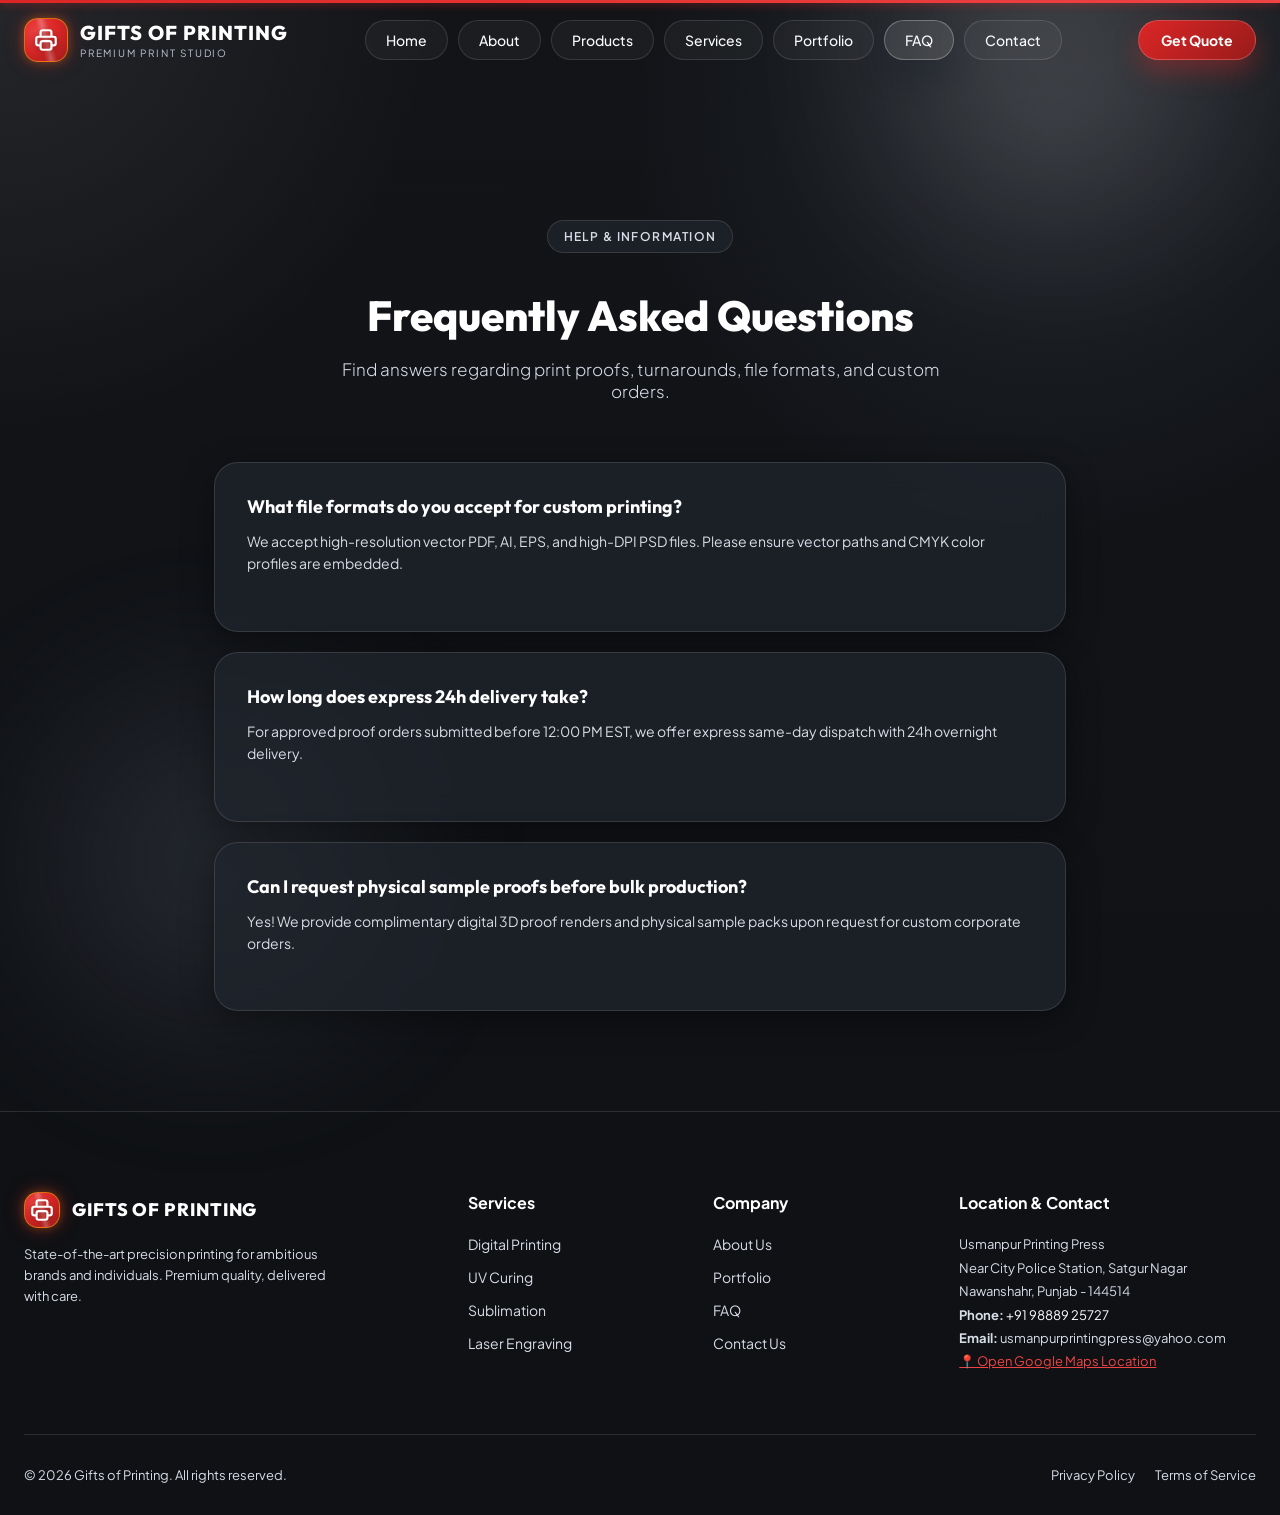
<file: faq.html>
<!DOCTYPE html>
<html lang="en">
<head>
  <meta charset="UTF-8">
  <meta name="viewport" content="width=device-width, initial-scale=1.0">
  <title>FAQ | Gifts of Printing</title>
  <link rel="stylesheet" href="css/style.css">
  <script src="js/main.js" defer></script>
</head>
<body>
  <header class="navbar">
    <div class="container nav-container">
      <a href="index.html" class="brand-link">
        <div class="logo-badge">
          <svg xmlns="http://www.w3.org/2000/svg" fill="none" viewBox="0 0 24 24" stroke="currentColor">
            <path stroke-linecap="round" stroke-linejoin="round" stroke-width="2" d="M17 17h2a2 2 0 002-2v-4a2 2 0 00-2-2H5a2 2 0 00-2 2v4a2 2 0 002 2h2m2 4h6a2 2 0 002-2v-4a2 2 0 00-2-2H9a2 2 0 00-2 2v4a2 2 0 002 2zm8-12V5a2 2 0 00-2-2H9a2 2 0 00-2 2v4h10z" />
          </svg>
        </div>
        <div>
          <div class="logo-title">GIFTS OF PRINTING</div>
          <div class="brand-tagline">PREMIUM PRINT STUDIO</div>
        </div>
      </a>

      <ul class="nav-links">
        <li><a href="index.html" class="nav-pill">Home</a></li>
        <li><a href="about.html" class="nav-pill">About</a></li>
        <li><a href="products.html" class="nav-pill">Products</a></li>
        <li><a href="services.html" class="nav-pill">Services</a></li>
        <li><a href="portfolio.html" class="nav-pill">Portfolio</a></li>
        <li><a href="faq.html" class="nav-pill active">FAQ</a></li>
        <li><a href="contact.html" class="nav-pill">Contact</a></li>
      </ul>

      <a href="contact.html" class="home-circle">Get Quote</a>
    </div>
  </header>

  <main class="site-main" style="padding-top: 120px;">
    <section class="section">
      <div class="container" style="max-width: 900px;">
        <div class="section-header">
          <span class="badge-tag">Help & Information</span>
          <h2 class="section-title">Frequently Asked Questions</h2>
          <p class="section-desc">Find answers regarding print proofs, turnarounds, file formats, and custom orders.</p>
        </div>

        <div style="display: flex; flex-direction: column; gap: 20px;">
          <div class="glass-card card-padding">
            <h3 class="card-title" style="font-size: 18px;">What file formats do you accept for custom printing?</h3>
            <p class="card-text">We accept high-resolution vector PDF, AI, EPS, and high-DPI PSD files. Please ensure vector paths and CMYK color profiles are embedded.</p>
          </div>

          <div class="glass-card card-padding">
            <h3 class="card-title" style="font-size: 18px;">How long does express 24h delivery take?</h3>
            <p class="card-text">For approved proof orders submitted before 12:00 PM EST, we offer express same-day dispatch with 24h overnight delivery.</p>
          </div>

          <div class="glass-card card-padding">
            <h3 class="card-title" style="font-size: 18px;">Can I request physical sample proofs before bulk production?</h3>
            <p class="card-text">Yes! We provide complimentary digital 3D proof renders and physical sample packs upon request for custom corporate orders.</p>
          </div>
        </div>
      </div>
    </section>
  </main>

  <footer class="site-footer">
    <div class="container">
      <div class="footer-grid">
        <div>
          <a href="index.html" class="brand-link" style="margin-bottom: 16px;">
            <div class="logo-badge" style="width: 36px; height: 36px;">
              <svg xmlns="http://www.w3.org/2000/svg" width="18" height="18" fill="none" viewBox="0 0 24 24" stroke="currentColor">
                <path stroke-linecap="round" stroke-linejoin="round" stroke-width="2" d="M17 17h2a2 2 0 002-2v-4a2 2 0 00-2-2H5a2 2 0 00-2 2v4a2 2 0 002 2h2m2 4h6a2 2 0 002-2v-4a2 2 0 00-2-2H9a2 2 0 00-2 2v4a2 2 0 002 2zm8-12V5a2 2 0 00-2-2H9a2 2 0 00-2 2v4h10z" />
              </svg>
            </div>
            <div>
              <div class="logo-title" style="font-size: 18px;">GIFTS OF PRINTING</div>
            </div>
          </a>
          <p style="font-size: 13px; color: var(--muted); line-height: 1.6; max-width: 320px;">
            State-of-the-art precision printing for ambitious brands and individuals. Premium quality, delivered with care.
          </p>
        </div>

        <div>
          <h4 class="footer-title">Services</h4>
          <ul class="footer-links">
            <li><a href="services.html">Digital Printing</a></li>
            <li><a href="services.html">UV Curing</a></li>
            <li><a href="services.html">Sublimation</a></li>
            <li><a href="services.html">Laser Engraving</a></li>
          </ul>
        </div>

        <div>
          <h4 class="footer-title">Company</h4>
          <ul class="footer-links">
            <li><a href="about.html">About Us</a></li>
            <li><a href="portfolio.html">Portfolio</a></li>
            <li><a href="faq.html">FAQ</a></li>
            <li><a href="contact.html">Contact Us</a></li>
          </ul>
        </div>

        <div>
          <h4 class="footer-title">Location & Contact</h4>
          <p style="font-size: 13px; color: var(--muted); line-height: 1.8;">
            Usmanpur Printing Press<br>
            Near City Police Station, Satgur Nagar<br>
            Nawanshahr, Punjab - 144514<br>
            <strong>Phone:</strong> <a href="tel:+919888925727" style="color: #FFF; text-decoration: none;">+91 98889 25727</a><br>
            <strong>Email:</strong> <a href="mailto:usmanpurprintingpress@yahoo.com" style="color: var(--muted); text-decoration: none;">usmanpurprintingpress@yahoo.com</a><br>
            <a href="https://maps.app.goo.gl/6B38q6cMZZoEvhLDA" target="_blank" rel="noopener" style="color: #EF4444; text-decoration: underline;">📍 Open Google Maps Location</a>
          </p>
        </div>
      </div>

      <div class="footer-bottom">
        <div>&copy; 2026 Gifts of Printing. All rights reserved.</div>
        <div style="display: flex; gap: 20px;">
          <a href="#" style="color: var(--muted); text-decoration: none;">Privacy Policy</a>
          <a href="#" style="color: var(--muted); text-decoration: none;">Terms of Service</a>
        </div>
      </div>
    </div>
  </footer>
</body>
</html>
</file>
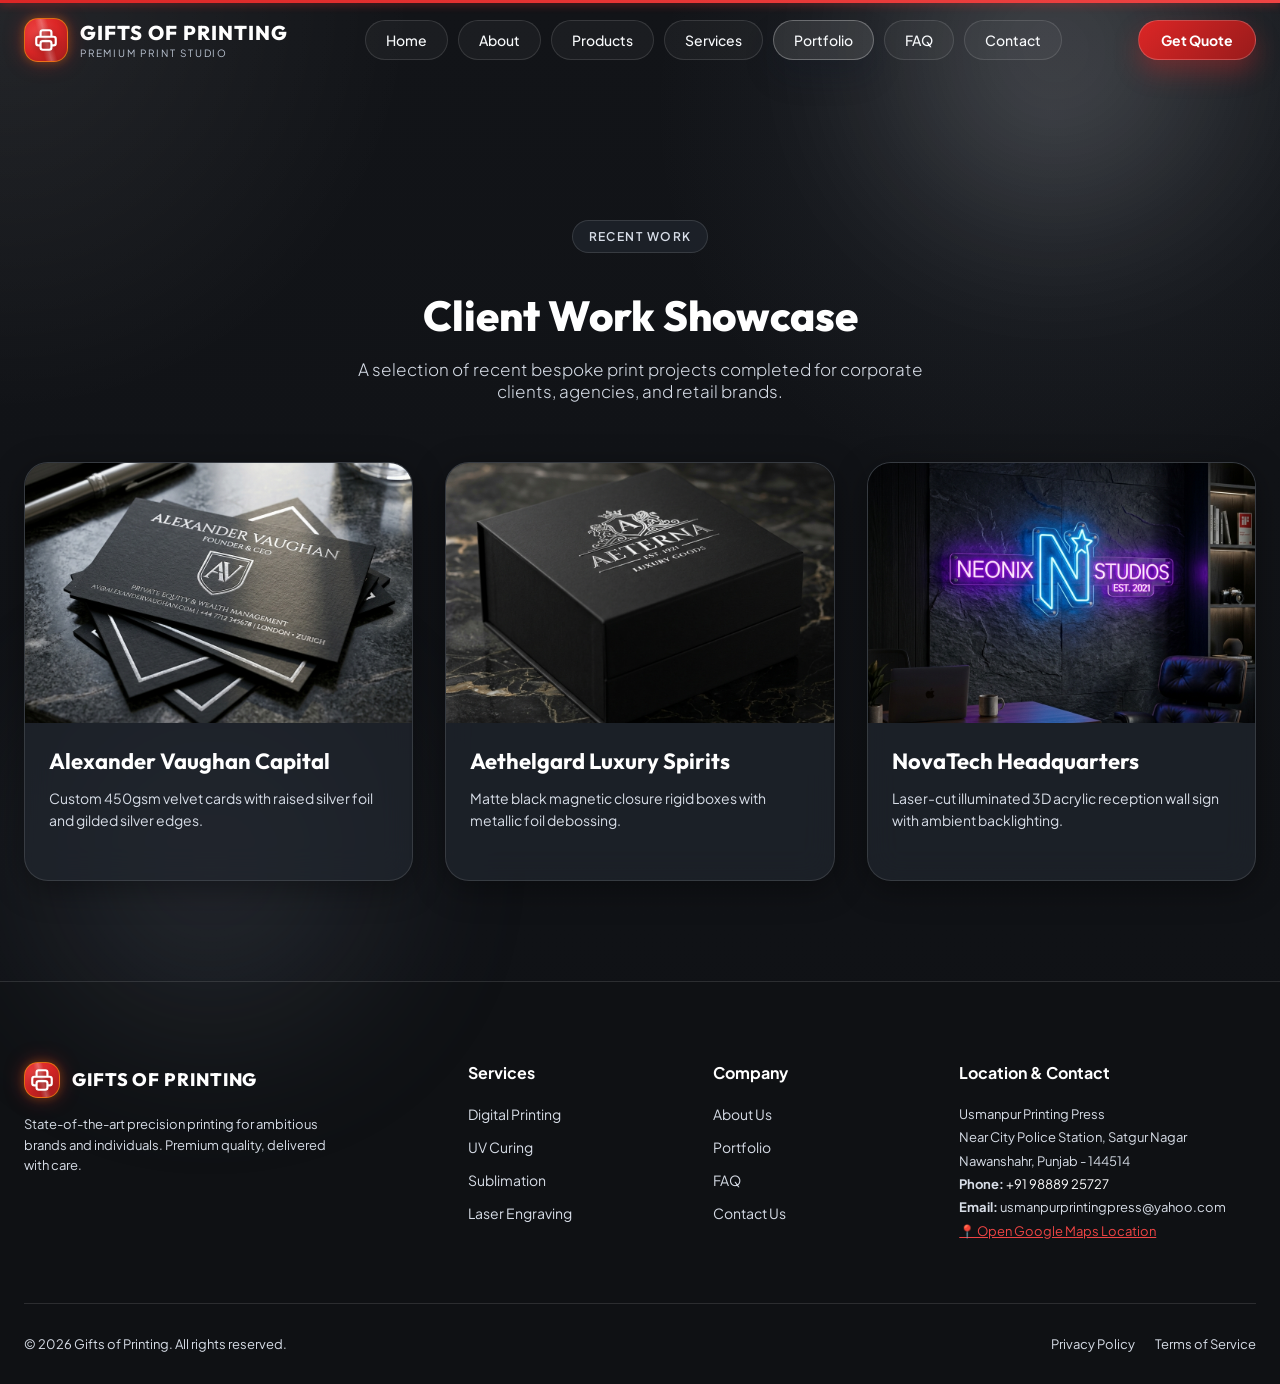
<file: portfolio.html>
<!DOCTYPE html>
<html lang="en">
<head>
  <meta charset="UTF-8">
  <meta name="viewport" content="width=device-width, initial-scale=1.0">
  <title>Portfolio | Gifts of Printing</title>
  <link rel="stylesheet" href="css/style.css">
  <script src="js/main.js" defer></script>
</head>
<body>
  <header class="navbar">
    <div class="container nav-container">
      <a href="index.html" class="brand-link">
        <div class="logo-badge">
          <svg xmlns="http://www.w3.org/2000/svg" fill="none" viewBox="0 0 24 24" stroke="currentColor">
            <path stroke-linecap="round" stroke-linejoin="round" stroke-width="2" d="M17 17h2a2 2 0 002-2v-4a2 2 0 00-2-2H5a2 2 0 00-2 2v4a2 2 0 002 2h2m2 4h6a2 2 0 002-2v-4a2 2 0 00-2-2H9a2 2 0 00-2 2v4a2 2 0 002 2zm8-12V5a2 2 0 00-2-2H9a2 2 0 00-2 2v4h10z" />
          </svg>
        </div>
        <div>
          <div class="logo-title">GIFTS OF PRINTING</div>
          <div class="brand-tagline">PREMIUM PRINT STUDIO</div>
        </div>
      </a>

      <ul class="nav-links">
        <li><a href="index.html" class="nav-pill">Home</a></li>
        <li><a href="about.html" class="nav-pill">About</a></li>
        <li><a href="products.html" class="nav-pill">Products</a></li>
        <li><a href="services.html" class="nav-pill">Services</a></li>
        <li><a href="portfolio.html" class="nav-pill active">Portfolio</a></li>
        <li><a href="faq.html" class="nav-pill">FAQ</a></li>
        <li><a href="contact.html" class="nav-pill">Contact</a></li>
      </ul>

      <a href="contact.html" class="home-circle">Get Quote</a>
    </div>
  </header>

  <main class="site-main" style="padding-top: 120px;">
    <section class="section">
      <div class="container">
        <div class="section-header">
          <span class="badge-tag">Recent Work</span>
          <h2 class="section-title">Client Work Showcase</h2>
          <p class="section-desc">A selection of recent bespoke print projects completed for corporate clients, agencies, and retail brands.</p>
        </div>

        <div class="cards-grid">
          <div class="glass-card product-card">
            <div class="product-img-frame">
              <img src="images/hero_showcase.png" alt="Luxury Business Cards">
            </div>
            <div class="product-body">
              <h3 class="card-title">Alexander Vaughan Capital</h3>
              <p class="card-text">Custom 450gsm velvet cards with raised silver foil and gilded silver edges.</p>
            </div>
          </div>

          <div class="glass-card product-card">
            <div class="product-img-frame">
              <img src="images/packaging_box.png" alt="Magnetic Gift Box">
            </div>
            <div class="product-body">
              <h3 class="card-title">Aethelgard Luxury Spirits</h3>
              <p class="card-text">Matte black magnetic closure rigid boxes with metallic foil debossing.</p>
            </div>
          </div>

          <div class="glass-card product-card">
            <div class="product-img-frame">
              <img src="images/acrylic_neon.png" alt="Acrylic Signage">
            </div>
            <div class="product-body">
              <h3 class="card-title">NovaTech Headquarters</h3>
              <p class="card-text">Laser-cut illuminated 3D acrylic reception wall sign with ambient backlighting.</p>
            </div>
          </div>
        </div>
      </div>
    </section>
  </main>

  <footer class="site-footer">
    <div class="container">
      <div class="footer-grid">
        <div>
          <a href="index.html" class="brand-link" style="margin-bottom: 16px;">
            <div class="logo-badge" style="width: 36px; height: 36px;">
              <svg xmlns="http://www.w3.org/2000/svg" width="18" height="18" fill="none" viewBox="0 0 24 24" stroke="currentColor">
                <path stroke-linecap="round" stroke-linejoin="round" stroke-width="2" d="M17 17h2a2 2 0 002-2v-4a2 2 0 00-2-2H5a2 2 0 00-2 2v4a2 2 0 002 2h2m2 4h6a2 2 0 002-2v-4a2 2 0 00-2-2H9a2 2 0 00-2 2v4a2 2 0 002 2zm8-12V5a2 2 0 00-2-2H9a2 2 0 00-2 2v4h10z" />
              </svg>
            </div>
            <div>
              <div class="logo-title" style="font-size: 18px;">GIFTS OF PRINTING</div>
            </div>
          </a>
          <p style="font-size: 13px; color: var(--muted); line-height: 1.6; max-width: 320px;">
            State-of-the-art precision printing for ambitious brands and individuals. Premium quality, delivered with care.
          </p>
        </div>

        <div>
          <h4 class="footer-title">Services</h4>
          <ul class="footer-links">
            <li><a href="services.html">Digital Printing</a></li>
            <li><a href="services.html">UV Curing</a></li>
            <li><a href="services.html">Sublimation</a></li>
            <li><a href="services.html">Laser Engraving</a></li>
          </ul>
        </div>

        <div>
          <h4 class="footer-title">Company</h4>
          <ul class="footer-links">
            <li><a href="about.html">About Us</a></li>
            <li><a href="portfolio.html">Portfolio</a></li>
            <li><a href="faq.html">FAQ</a></li>
            <li><a href="contact.html">Contact Us</a></li>
          </ul>
        </div>

        <div>
          <h4 class="footer-title">Location & Contact</h4>
          <p style="font-size: 13px; color: var(--muted); line-height: 1.8;">
            Usmanpur Printing Press<br>
            Near City Police Station, Satgur Nagar<br>
            Nawanshahr, Punjab - 144514<br>
            <strong>Phone:</strong> <a href="tel:+919888925727" style="color: #FFF; text-decoration: none;">+91 98889 25727</a><br>
            <strong>Email:</strong> <a href="mailto:usmanpurprintingpress@yahoo.com" style="color: var(--muted); text-decoration: none;">usmanpurprintingpress@yahoo.com</a><br>
            <a href="https://maps.app.goo.gl/6B38q6cMZZoEvhLDA" target="_blank" rel="noopener" style="color: #EF4444; text-decoration: underline;">📍 Open Google Maps Location</a>
          </p>
        </div>
      </div>

      <div class="footer-bottom">
        <div>&copy; 2026 Gifts of Printing. All rights reserved.</div>
        <div style="display: flex; gap: 20px;">
          <a href="#" style="color: var(--muted); text-decoration: none;">Privacy Policy</a>
          <a href="#" style="color: var(--muted); text-decoration: none;">Terms of Service</a>
        </div>
      </div>
    </div>
  </footer>
</body>
</html>
</file>
<file: css/style.css>
@import url('https://fonts.googleapis.com/css2?family=Plus+Jakarta+Sans:wght@300;400;500;600;700;800&family=Outfit:wght@400;500;600;700;800&display=swap');

:root {
  --bg: #121418;
  --bg-soft: #1A1D24;
  --card: rgba(33, 38, 47, 0.72);
  --card-strong: rgba(24, 28, 35, 0.84);
  --border: rgba(255, 255, 255, 0.12);
  --text: #F8FAFC;
  --muted: #D7DDE7;
  --accent: #E2E8F0;
  --accent-strong: #98A2B3;
  --home-red: #DC2626;
  --home-red-strong: #991B1B;
  --font-sans: 'Plus Jakarta Sans', 'Segoe UI', Arial, sans-serif;
  --font-display: 'Outfit', sans-serif;
}

* {
  margin: 0;
  padding: 0;
  box-sizing: border-box;
}

html {
  scroll-behavior: smooth;
}

body {
  min-height: 100vh;
  background: 
    radial-gradient(circle at top left, rgba(255, 255, 255, 0.08), transparent 22%),
    radial-gradient(circle at 82% 8%, rgba(148, 163, 184, 0.12), transparent 24%),
    linear-gradient(180deg, #121418 0%, #0F1115 100%);
  color: var(--text);
  font-family: var(--font-sans);
  -webkit-font-smoothing: antialiased;
  -moz-osx-font-smoothing: grayscale;
  overflow-x: hidden;
  position: relative;
}

/* Motion Top Scroll Progress Bar */
.scroll-progress-bar {
  position: fixed;
  top: 0;
  left: 0;
  right: 0;
  height: 3px;
  background: linear-gradient(90deg, #DC2626, #EF4444);
  transform-origin: 0%;
  z-index: 100;
  box-shadow: 0 0 10px rgba(220, 38, 38, 0.8);
}

/* Motion Universal Fade-in Class */
.motion-fade {
  opacity: 0;
  transform: translateY(24px);
  will-change: opacity, transform;
}

body::before,
body::after {
  content: "";
  position: fixed;
  width: 320px;
  height: 320px;
  border-radius: 999px;
  filter: blur(95px);
  opacity: 0.16;
  pointer-events: none;
  z-index: 0;
}

body::before {
  top: -110px;
  right: 5%;
  background: #FFFFFF;
}

body::after {
  bottom: -120px;
  left: 4%;
  background: #94A3B8;
}

/* Grid Pattern Overlay */
.grid-pattern {
  background-image: 
    linear-gradient(rgba(255, 255, 255, 0.03) 1px, transparent 1px),
    linear-gradient(90deg, rgba(255, 255, 255, 0.03) 1px, transparent 1px);
  background-size: 40px 40px;
}

/* Container */
.container {
  max-width: 1280px;
  margin: 0 auto;
  padding: 0 24px;
  position: relative;
  z-index: 10;
}

/* Navbar */
.navbar {
  position: fixed;
  top: 0;
  left: 0;
  right: 0;
  z-index: 50;
  transition: all 0.4s ease;
  background: transparent;
}

.navbar.scrolled {
  background: rgba(18, 20, 24, 0.88);
  backdrop-filter: blur(18px);
  -webkit-backdrop-filter: blur(18px);
  border-bottom: 1px solid var(--border);
}

.nav-container {
  display: flex;
  align-items: center;
  justify-content: space-between;
  height: 80px;
}

.brand-link {
  display: flex;
  align-items: center;
  gap: 12px;
  text-decoration: none;
  color: var(--text);
}

.logo-badge {
  width: 44px;
  height: 44px;
  border-radius: 14px;
  background: radial-gradient(circle at 30% 30%, #EF4444 0%, #DC2626 50%, #991B1B 100%);
  display: flex;
  align-items: center;
  justify-content: center;
  box-shadow: 0 0 20px rgba(220, 38, 38, 0.4), 0 0 10px rgba(245, 158, 11, 0.3);
  border: 1.5px solid rgba(245, 158, 11, 0.6);
  position: relative;
  overflow: hidden;
  transition: transform 0.3s cubic-bezier(0.34, 1.56, 0.64, 1);
}

.logo-badge::before {
  content: '';
  position: absolute;
  top: -50%;
  left: -50%;
  width: 200%;
  height: 200%;
  background: linear-gradient(45deg, transparent 45%, rgba(255, 255, 255, 0.25) 50%, transparent 55%);
  transform: rotate(30deg);
  animation: shine 4s infinite;
}

@keyframes shine {
  0% { transform: translateX(-100%) rotate(30deg); }
  20%, 100% { transform: translateX(100%) rotate(30deg); }
}

.logo-badge svg {
  width: 26px;
  height: 26px;
  color: #FFFFFF;
  filter: drop-shadow(0 2px 4px rgba(0,0,0,0.5));
}

.logo-title {
  font-family: var(--font-display);
  font-size: 20px;
  font-weight: 800;
  letter-spacing: 0.05em;
  color: #FFFFFF;
  line-height: 1.1;
}

.brand-tagline {
  font-size: 10px;
  letter-spacing: 0.18em;
  text-transform: uppercase;
  color: #B9C2D0;
  margin-top: 3px;
}

.nav-links {
  display: flex;
  align-items: center;
  gap: 10px;
  list-style: none;
}

.nav-pill {
  display: inline-flex;
  align-items: center;
  justify-content: center;
  padding: 10px 20px;
  border-radius: 999px;
  border: 1px solid rgba(255, 255, 255, 0.12);
  background: rgba(255, 255, 255, 0.04);
  color: var(--text);
  font-size: 14px;
  font-weight: 500;
  text-decoration: none;
  transition: transform 0.25s ease, border-color 0.25s ease, background 0.25s ease;
}

.nav-pill:hover {
  transform: translateY(-1px);
  border-color: rgba(255, 255, 255, 0.24);
  background: rgba(255, 255, 255, 0.08);
}

.nav-pill.active {
  background: rgba(255, 255, 255, 0.1);
  border-color: rgba(255, 255, 255, 0.28);
  box-shadow: 0 16px 30px rgba(15, 23, 42, 0.22);
}

.home-circle {
  display: inline-flex;
  align-items: center;
  justify-content: center;
  padding: 10px 22px;
  border-radius: 999px;
  border: 1px solid rgba(255, 255, 255, 0.2);
  background: linear-gradient(135deg, #DC2626 0%, #991B1B 100%);
  color: #FFFFFF;
  font-weight: 700;
  font-size: 14px;
  text-decoration: none;
  box-shadow: 0 12px 25px rgba(220, 38, 38, 0.35);
  transition: transform 0.25s ease, border-color 0.25s ease;
}

.home-circle:hover {
  transform: translateY(-1px);
  border-color: rgba(255, 255, 255, 0.35);
  box-shadow: 0 16px 35px rgba(220, 38, 38, 0.5);
  filter: brightness(1.08);
}

.menu-toggle {
  display: none;
  background: transparent;
  border: none;
  color: var(--text);
  cursor: pointer;
  padding: 8px;
}

/* Hero Section */
.hero {
  min-height: 90vh;
  padding-top: 140px;
  padding-bottom: 80px;
  display: flex;
  align-items: center;
  position: relative;
  overflow: hidden;
}

.hero-grid {
  display: grid;
  grid-template-columns: 1.2fr 1fr;
  gap: 48px;
  align-items: center;
}

.badge-tag {
  display: inline-flex;
  align-items: center;
  gap: 8px;
  padding: 8px 16px;
  border-radius: 999px;
  background: rgba(33, 38, 47, 0.72);
  border: 1px solid var(--border);
  font-size: 12px;
  font-weight: 600;
  color: var(--muted);
  text-transform: uppercase;
  letter-spacing: 0.12em;
  margin-bottom: 24px;
}

.pulse-dot {
  width: 8px;
  height: 8px;
  border-radius: 50%;
  background: #DC2626;
  animation: pulse 2s infinite;
}

@keyframes pulse {
  0%, 100% { opacity: 1; transform: scale(1); }
  50% { opacity: 0.4; transform: scale(0.8); }
}

.hero-title {
  font-family: var(--font-display);
  font-size: 56px;
  font-weight: 800;
  line-height: 1.08;
  letter-spacing: -0.02em;
  margin-bottom: 24px;
  color: #FFFFFF;
}

.hero-subtitle {
  font-size: 18px;
  line-height: 1.6;
  color: var(--muted);
  font-weight: 300;
  margin-bottom: 40px;
  max-width: 580px;
}

.hero-actions {
  display: flex;
  gap: 16px;
  margin-bottom: 48px;
}

.trust-badges {
  display: flex;
  gap: 24px;
  padding-top: 24px;
  border-top: 1px solid var(--border);
  font-size: 14px;
  color: var(--muted);
}

.trust-item {
  display: flex;
  align-items: center;
  gap: 8px;
}

/* Motion Glass Cards */
.glass-card {
  background: var(--card);
  backdrop-filter: blur(16px);
  -webkit-backdrop-filter: blur(16px);
  border: 1px solid var(--border);
  border-radius: 24px;
  box-shadow: 0 8px 32px 0 rgba(0, 0, 0, 0.37);
  position: relative;
  overflow: hidden;
}

.glass-card:hover {
  border-color: rgba(255, 255, 255, 0.24);
  background: rgba(38, 44, 54, 0.82);
  box-shadow: 0 16px 36px rgba(15, 23, 42, 0.4);
}

/* Showcase Card */
.showcase-frame {
  position: relative;
  border-radius: 20px;
  overflow: hidden;
  height: 420px;
}

.showcase-frame img {
  width: 100%;
  height: 100%;
  object-fit: cover;
  transition: transform 0.7s ease;
}

.showcase-frame:hover img {
  transform: scale(1.05);
}

.floating-badge {
  position: absolute;
  top: 16px;
  left: 16px;
  padding: 6px 14px;
  border-radius: 999px;
  background: rgba(15, 17, 21, 0.85);
  backdrop-filter: blur(10px);
  border: 1px solid var(--border);
  font-size: 12px;
  font-weight: 600;
  color: #FFFFFF;
}

.showcase-info {
  position: absolute;
  bottom: 20px;
  left: 20px;
  right: 20px;
  padding: 20px;
  border-radius: 16px;
}

/* Stats Section */
.stats-section {
  padding: 60px 0;
  background: rgba(15, 17, 21, 0.8);
  border-top: 1px solid var(--border);
  border-bottom: 1px solid var(--border);
}

.stats-grid {
  display: grid;
  grid-template-columns: repeat(4, 1fr);
  gap: 32px;
  text-align: center;
}

.stat-number {
  font-family: var(--font-display);
  font-size: 48px;
  font-weight: 800;
  color: #FFFFFF;
  margin-bottom: 8px;
}

.stat-label {
  font-size: 13px;
  text-transform: uppercase;
  letter-spacing: 0.15em;
  color: var(--muted);
}

/* Section Common */
.section {
  padding: 100px 0;
}

.section-header {
  text-align: center;
  margin-bottom: 60px;
}

.section-title {
  font-family: var(--font-display);
  font-size: 42px;
  font-weight: 800;
  color: #FFFFFF;
  margin-top: 12px;
}

.section-desc {
  font-size: 17px;
  color: var(--muted);
  max-width: 600px;
  margin: 16px auto 0;
  font-weight: 300;
}

/* Card Grid */
.cards-grid {
  display: grid;
  grid-template-columns: repeat(3, 1fr);
  gap: 32px;
}

.card-padding {
  padding: 32px;
}

.icon-index {
  width: 52px;
  height: 52px;
  border-radius: 16px;
  background: linear-gradient(135deg, #DC2626, #991B1B);
  display: flex;
  align-items: center;
  justify-content: center;
  font-family: var(--font-display);
  font-size: 20px;
  font-weight: 800;
  color: #FFFFFF;
  margin-bottom: 24px;
  box-shadow: 0 10px 20px rgba(220, 38, 38, 0.3);
}

.card-title {
  font-family: var(--font-display);
  font-size: 22px;
  font-weight: 700;
  color: #FFFFFF;
  margin-bottom: 12px;
}

.card-text {
  font-size: 14px;
  line-height: 1.6;
  color: var(--muted);
  margin-bottom: 24px;
}

/* Product Card */
.product-card {
  height: 100%;
  display: flex;
  flex-direction: column;
}

.product-img-frame {
  position: relative;
  height: 260px;
  background: #0F1115;
  overflow: hidden;
}

.product-img-frame img {
  width: 100%;
  height: 100%;
  object-fit: cover;
  transition: transform 0.7s ease;
}

.product-card:hover .product-img-frame img {
  transform: scale(1.06);
}

.product-body {
  padding: 24px;
  display: flex;
  flex-direction: column;
  flex: 1;
}

.tags-row {
  display: flex;
  flex-wrap: wrap;
  gap: 6px;
  margin: 16px 0 24px;
}

.tag-pill {
  padding: 4px 10px;
  border-radius: 6px;
  background: rgba(255, 255, 255, 0.05);
  border: 1px solid var(--border);
  font-size: 11px;
  color: var(--muted);
}

/* CTA Footer Block */
.cta-banner {
  padding: 64px 48px;
  text-align: center;
  border-radius: 32px;
}

/* Footer */
.site-footer {
  padding: 80px 0 32px;
  background: rgba(15, 17, 21, 0.95);
  border-top: 1px solid var(--border);
}

.footer-grid {
  display: grid;
  grid-template-columns: 2fr 1fr 1fr 1.5fr;
  gap: 48px;
  margin-bottom: 60px;
}

.footer-title {
  font-size: 16px;
  font-weight: 700;
  color: #FFFFFF;
  margin-bottom: 20px;
}

.footer-links {
  list-style: none;
}

.footer-links li {
  margin-bottom: 12px;
}

.footer-links a {
  color: var(--muted);
  text-decoration: none;
  font-size: 14px;
  transition: color 0.2s ease;
}

.footer-links a:hover {
  color: #FFFFFF;
}

.footer-bottom {
  padding-top: 32px;
  border-top: 1px solid var(--border);
  display: flex;
  align-items: center;
  justify-content: space-between;
  font-size: 13px;
  color: var(--muted);
}

/* Mobile Menu Drawer & Toggle */
.menu-toggle {
  display: none;
  background: linear-gradient(135deg, rgba(220, 38, 38, 0.25), rgba(153, 27, 27, 0.35));
  border: 1px solid rgba(220, 38, 38, 0.5);
  color: #FFFFFF;
  padding: 8px 16px;
  border-radius: 999px;
  cursor: pointer;
  z-index: 60;
  transition: all 0.3s ease;
}

.menu-toggle:hover, .menu-toggle.active {
  background: linear-gradient(135deg, rgba(220, 38, 38, 0.6), rgba(153, 27, 27, 0.8));
  border-color: rgba(220, 38, 38, 0.9);
  box-shadow: 0 0 16px rgba(220, 38, 38, 0.5);
}

.mobile-menu {
  display: none;
  position: absolute;
  top: 100%;
  left: 16px;
  right: 16px;
  background: rgba(18, 20, 24, 0.98);
  backdrop-filter: blur(24px);
  -webkit-backdrop-filter: blur(24px);
  border: 1px solid rgba(255, 255, 255, 0.15);
  border-radius: 20px;
  padding: 20px 16px;
  box-shadow: 0 20px 50px rgba(0, 0, 0, 0.8), 0 0 20px rgba(220, 38, 38, 0.2);
  transform: translateY(-10px);
  opacity: 0;
  pointer-events: none;
  z-index: 100;
  transition: all 0.3s cubic-bezier(0.22, 1, 0.36, 1);
}

.mobile-menu.open {
  transform: translateY(8px);
  opacity: 1;
  pointer-events: auto;
}

.mobile-nav-links {
  list-style: none;
  display: flex;
  flex-direction: column;
  gap: 6px;
}

.mobile-nav-link {
  display: block;
  padding: 12px 16px;
  border-radius: 12px;
  color: var(--muted);
  text-decoration: none;
  font-size: 15px;
  font-weight: 600;
  transition: all 0.2s ease;
}

.mobile-nav-link:hover, .mobile-nav-link.active {
  background: rgba(220, 38, 38, 0.2);
  color: #FFFFFF;
  border: 1px solid rgba(220, 38, 38, 0.4);
}
  background: rgba(255, 255, 255, 0.08);
  color: #FFFFFF;
}

/* Responsive Media Queries */
@media (max-width: 1024px) {
  .hero-grid {
    grid-template-columns: 1fr;
    gap: 40px;
  }
  .hero-title {
    font-size: 42px;
  }
  .cards-grid {
    grid-template-columns: repeat(2, 1fr);
    gap: 20px;
  }
  .footer-grid {
    grid-template-columns: 1fr 1fr;
    gap: 36px;
  }
}

@media (max-width: 768px) {
  .nav-links {
    display: none;
  }
  .menu-toggle, .mobile-menu {
    display: block;
  }
  .navbar .home-circle {
    display: none;
  }
  .hero {
    padding-top: 100px;
    padding-bottom: 60px;
  }
  .hero-title {
    font-size: 34px;
    line-height: 1.25;
  }
  .hero-subtitle {
    font-size: 15px;
  }
  .hero-actions {
    flex-direction: column;
    width: 100%;
  }
  .hero-actions a {
    width: 100%;
    text-align: center;
    justify-content: center;
  }
  .trust-badges {
    flex-direction: column;
    align-items: flex-start;
    gap: 12px;
  }
  .stats-grid {
    grid-template-columns: repeat(2, 1fr);
    gap: 16px;
  }
  .stat-number {
    font-size: 32px;
  }
  .stat-label {
    font-size: 12px;
  }
  .cards-grid {
    grid-template-columns: 1fr;
  }
  .cta-banner {
    padding: 40px 24px;
    border-radius: 24px;
  }
  .cta-banner .section-title {
    font-size: 28px !important;
  }
  .footer-grid {
    grid-template-columns: 1fr;
    gap: 32px;
  }
  .footer-bottom {
    flex-direction: column;
    gap: 16px;
    text-align: center;
  }
  /* Form 2-column override for mobile */
  div[style*="grid-template-columns: 1fr 1fr"] {
    grid-template-columns: 1fr !important;
  }
}

@media (max-width: 480px) {
  .container {
    padding: 0 16px;
  }
  .logo-title {
    font-size: 16px;
  }
  .brand-tagline {
    font-size: 9px;
  }
  .hero-title {
    font-size: 28px;
  }
  .section-title {
    font-size: 26px;
  }
  .section-desc {
    font-size: 14px;
  }
  .card-padding {
    padding: 20px;
  }
}
</file>
